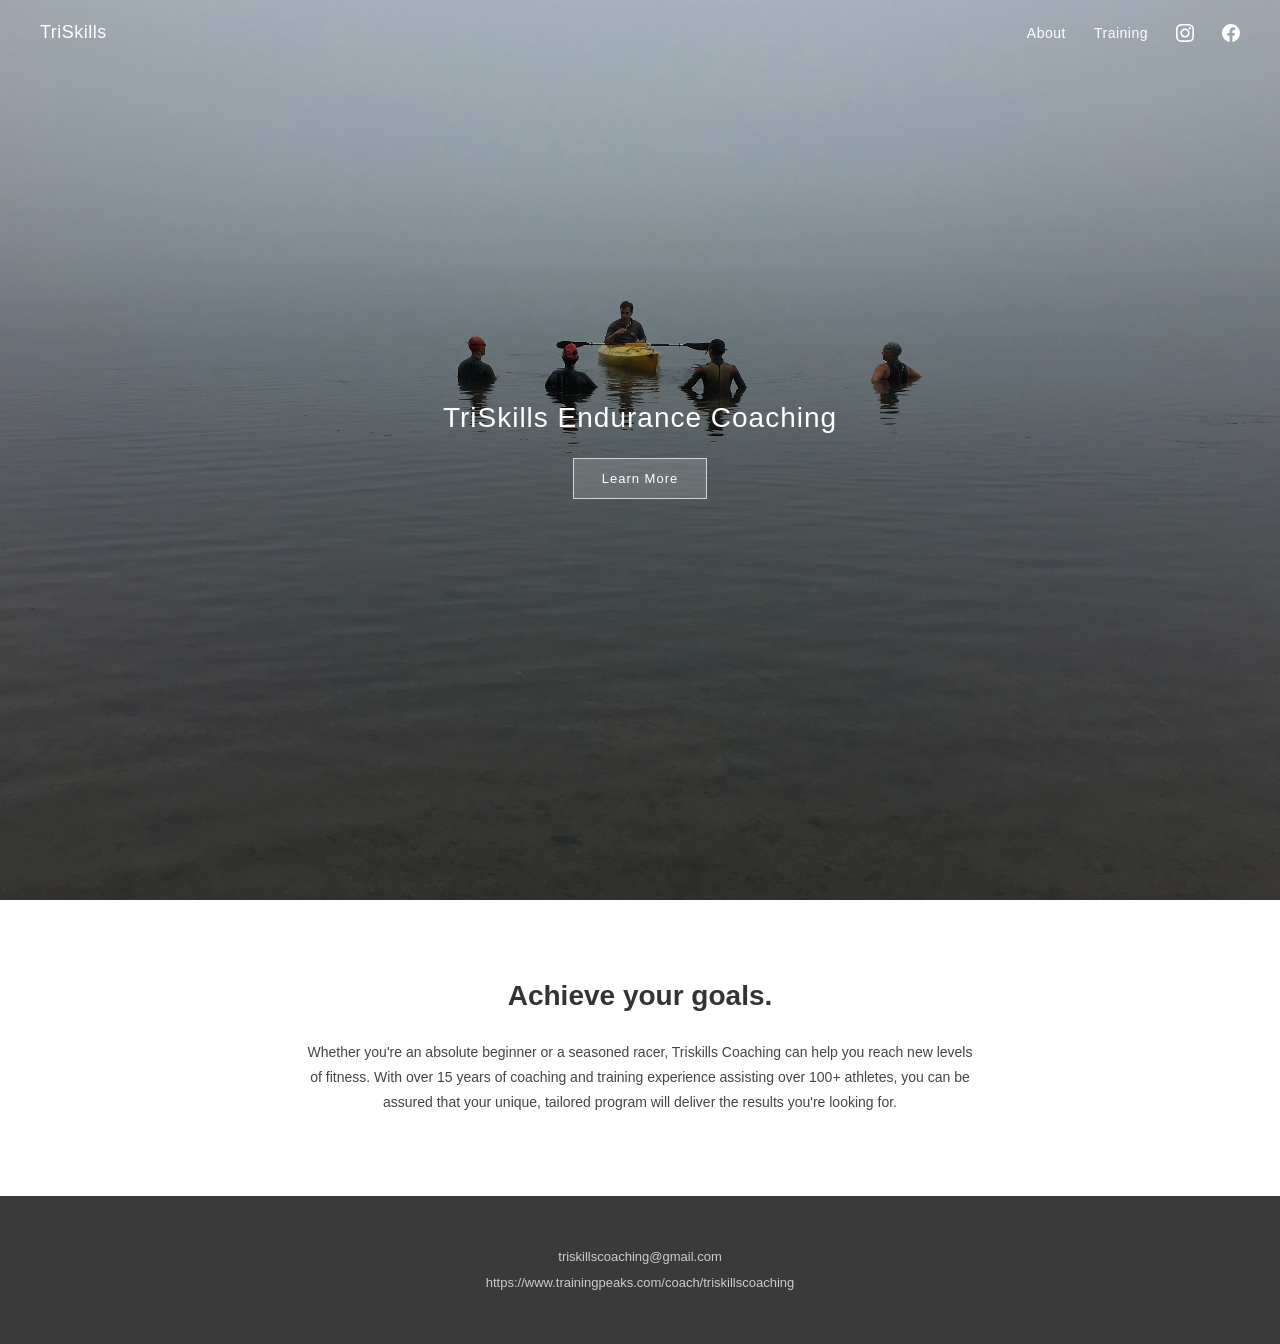
<file: index.html>
﻿<!DOCTYPE html>
<html lang="en">
<head>
  <meta charset="utf-8">
  <meta name="viewport" content="width=device-width, initial-scale=1">
  <title>TriSkills</title>
  <link rel="stylesheet" href="style.css">
</head>
<body>

  <nav>
    <a href="index.html" class="nav-logo">TriSkills</a>
    <div class="nav-right">
      <div class="nav-dropdown"><a href="about.html">About</a><div class="dropdown-menu"><a href="about.html">Who We Are</a><a href="method.html">Method</a></div></div>
      <a href="training.html">Training</a>
      <a href="https://www.instagram.com/triskillscoaching/" target="_blank" class="nav-icon" aria-label="Instagram">
        <svg viewBox="0 0 24 24" xmlns="http://www.w3.org/2000/svg"><path d="M12 2.163c3.204 0 3.584.012 4.85.07 3.252.148 4.771 1.691 4.919 4.919.058 1.265.069 1.645.069 4.849 0 3.205-.012 3.584-.069 4.849-.149 3.225-1.664 4.771-4.919 4.919-1.266.058-1.644.07-4.85.07-3.204 0-3.584-.012-4.849-.07-3.26-.149-4.771-1.699-4.919-4.92-.058-1.265-.07-1.644-.07-4.849 0-3.204.013-3.583.07-4.849.149-3.227 1.664-4.771 4.919-4.919 1.266-.057 1.645-.069 4.849-.069zm0-2.163c-3.259 0-3.667.014-4.947.072-4.358.2-6.78 2.618-6.98 6.98-.059 1.281-.073 1.689-.073 4.948 0 3.259.014 3.668.072 4.948.2 4.358 2.618 6.78 6.98 6.98 1.281.058 1.689.072 4.948.072 3.259 0 3.668-.014 4.948-.072 4.354-.2 6.782-2.618 6.979-6.98.059-1.28.073-1.689.073-4.948 0-3.259-.014-3.667-.072-4.947-.196-4.354-2.617-6.78-6.979-6.98-1.281-.059-1.69-.073-4.949-.073zm0 5.838c-3.403 0-6.162 2.759-6.162 6.162s2.759 6.163 6.162 6.163 6.162-2.759 6.162-6.163c0-3.403-2.759-6.162-6.162-6.162zm0 10.162c-2.209 0-4-1.79-4-4 0-2.209 1.791-4 4-4s4 1.791 4 4c0 2.21-1.791 4-4 4zm6.406-11.845c-.796 0-1.441.645-1.441 1.44s.645 1.44 1.441 1.44c.795 0 1.439-.645 1.439-1.44s-.644-1.44-1.439-1.44z"/></svg>
      </a>
      <a href="https://www.facebook.com" target="_blank" class="nav-icon" aria-label="Facebook">
        <svg viewBox="0 0 24 24" xmlns="http://www.w3.org/2000/svg"><path d="M24 12.073c0-6.627-5.373-12-12-12s-12 5.373-12 12c0 5.99 4.388 10.954 10.125 11.854v-8.385H7.078v-3.47h3.047V9.43c0-3.007 1.792-4.669 4.533-4.669 1.312 0 2.686.235 2.686.235v2.953H15.83c-1.491 0-1.956.925-1.956 1.874v2.25h3.328l-.532 3.47h-2.796v8.385C19.612 23.027 24 18.062 24 12.073z"/></svg>
      </a>
    </div>
  </nav>

  <div class="hero hero-home">
    <div class="hero-overlay"></div>
    <div class="hero-content">
      <h1>TriSkills Endurance Coaching</h1>
      <a href="about.html" class="btn">Learn More</a>
    </div>
  </div>

  <div class="section">
    <h2>Achieve your goals.</h2>
    <p>Whether you're an absolute beginner or a seasoned racer, Triskills Coaching can help you reach new levels of fitness. With over 15 years of coaching and training experience assisting over 100+ athletes, you can be assured that your unique, tailored program will deliver the results you're looking for.</p>
  </div>

  <footer>
    <a href="mailto:triskillscoaching@gmail.com">triskillscoaching@gmail.com</a>
    <a href="https://www.trainingpeaks.com/coach/triskillscoaching" target="_blank">https://www.trainingpeaks.com/coach/triskillscoaching</a>
  </footer>

</body>
</html>
</file>
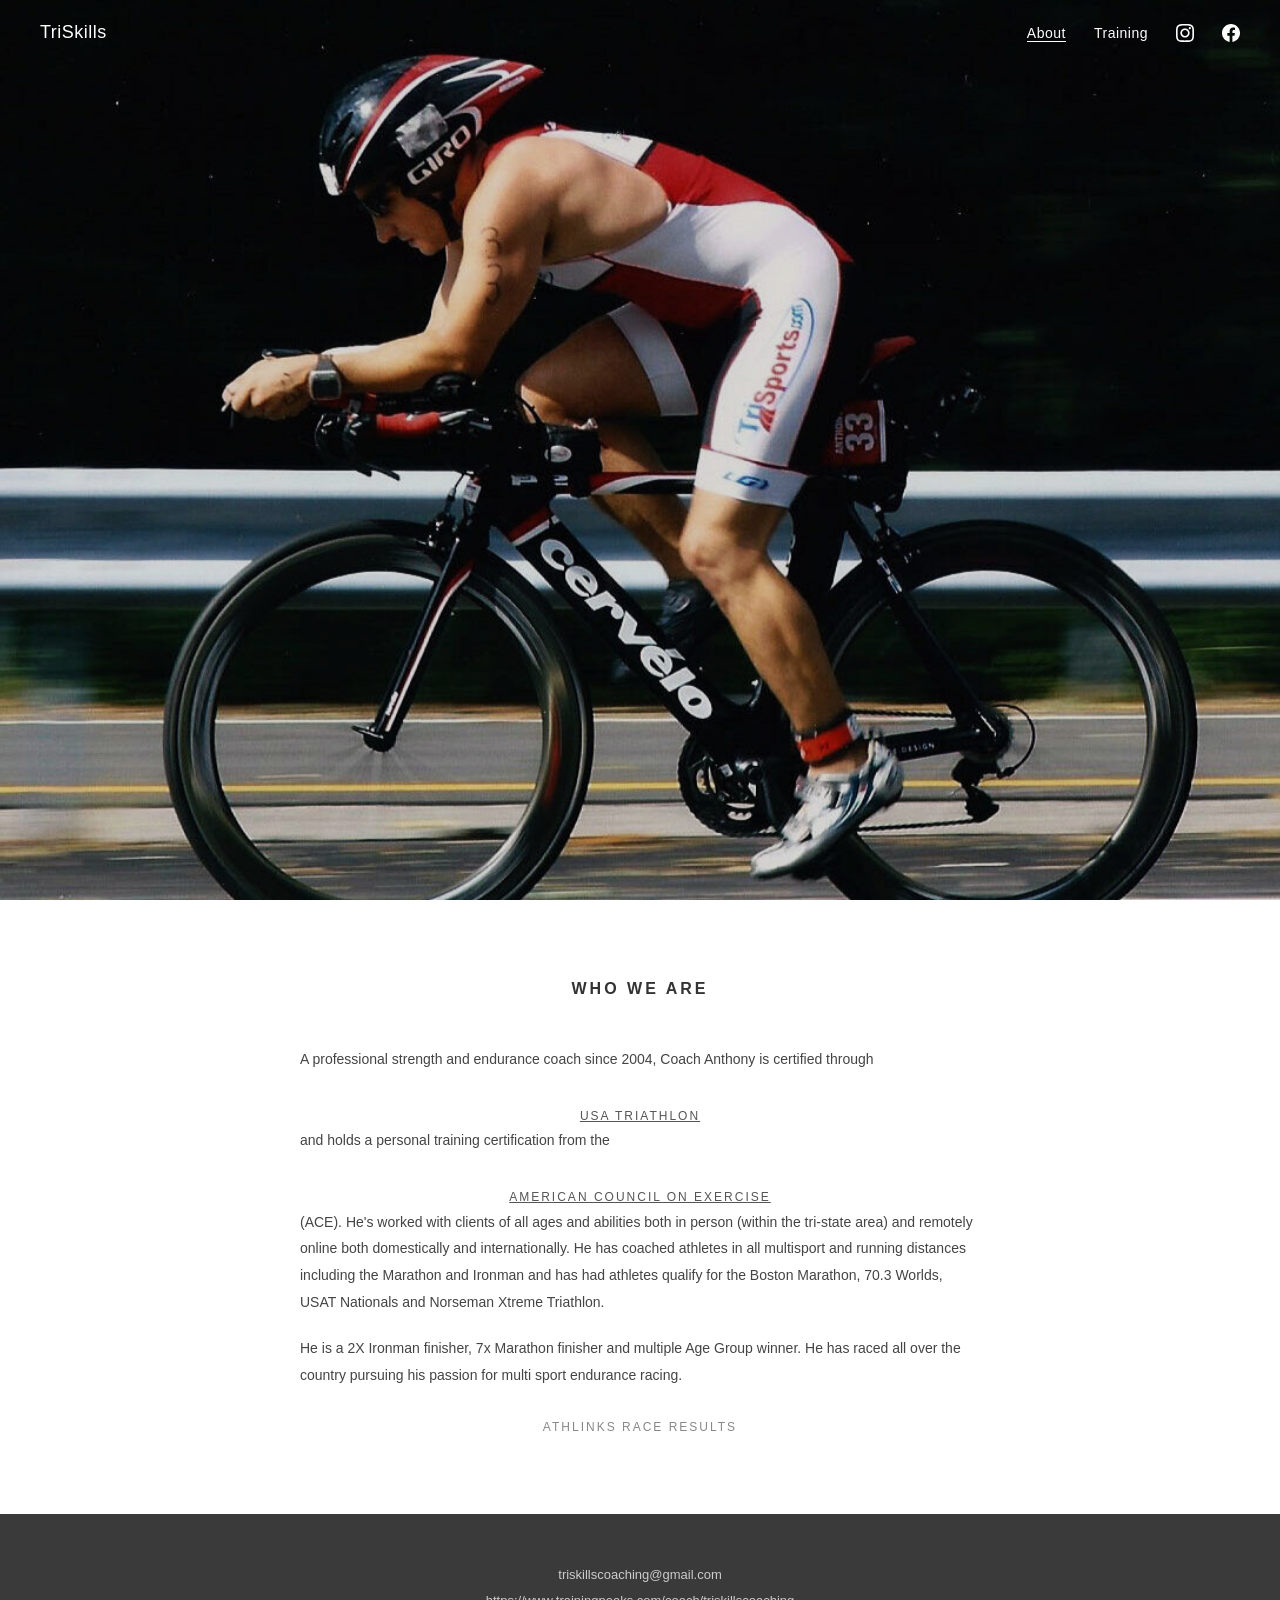
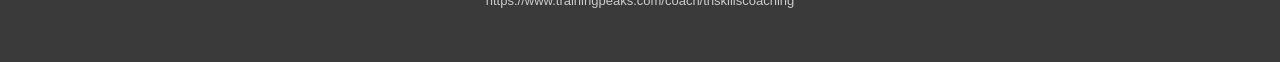
<file: about.html>
﻿<!DOCTYPE html>
<html lang="en">
<head>
  <meta charset="utf-8">
  <meta name="viewport" content="width=device-width, initial-scale=1">
  <title>TriSkills â€” About</title>
  <link rel="stylesheet" href="style.css">
</head>
<body>

  <nav>
    <a href="index.html" class="nav-logo">TriSkills</a>
    <div class="nav-right">
      <div class="nav-dropdown"><a href="about.html" class="active">About</a><div class="dropdown-menu"><a href="about.html">Who We Are</a><a href="method.html">Method</a></div></div>
      <a href="training.html">Training</a>
      <a href="https://www.instagram.com" target="_blank" class="nav-icon" aria-label="Instagram">
        <svg viewBox="0 0 24 24" xmlns="http://www.w3.org/2000/svg"><path d="M12 2.163c3.204 0 3.584.012 4.85.07 3.252.148 4.771 1.691 4.919 4.919.058 1.265.069 1.645.069 4.849 0 3.205-.012 3.584-.069 4.849-.149 3.225-1.664 4.771-4.919 4.919-1.266.058-1.644.07-4.85.07-3.204 0-3.584-.012-4.849-.07-3.26-.149-4.771-1.699-4.919-4.92-.058-1.265-.07-1.644-.07-4.849 0-3.204.013-3.583.07-4.849.149-3.227 1.664-4.771 4.919-4.919 1.266-.057 1.645-.069 4.849-.069zm0-2.163c-3.259 0-3.667.014-4.947.072-4.358.2-6.78 2.618-6.98 6.98-.059 1.281-.073 1.689-.073 4.948 0 3.259.014 3.668.072 4.948.2 4.358 2.618 6.78 6.98 6.98 1.281.058 1.689.072 4.948.072 3.259 0 3.668-.014 4.948-.072 4.354-.2 6.782-2.618 6.979-6.98.059-1.28.073-1.689.073-4.948 0-3.259-.014-3.667-.072-4.947-.196-4.354-2.617-6.78-6.979-6.98-1.281-.059-1.69-.073-4.949-.073zm0 5.838c-3.403 0-6.162 2.759-6.162 6.162s2.759 6.163 6.162 6.163 6.162-2.759 6.162-6.163c0-3.403-2.759-6.162-6.162-6.162zm0 10.162c-2.209 0-4-1.79-4-4 0-2.209 1.791-4 4-4s4 1.791 4 4c0 2.21-1.791 4-4 4zm6.406-11.845c-.796 0-1.441.645-1.441 1.44s.645 1.44 1.441 1.44c.795 0 1.439-.645 1.439-1.44s-.644-1.44-1.439-1.44z"/></svg>
      </a>
      <a href="https://www.facebook.com" target="_blank" class="nav-icon" aria-label="Facebook">
        <svg viewBox="0 0 24 24" xmlns="http://www.w3.org/2000/svg"><path d="M24 12.073c0-6.627-5.373-12-12-12s-12 5.373-12 12c0 5.99 4.388 10.954 10.125 11.854v-8.385H7.078v-3.47h3.047V9.43c0-3.007 1.792-4.669 4.533-4.669 1.312 0 2.686.235 2.686.235v2.953H15.83c-1.491 0-1.956.925-1.956 1.874v2.25h3.328l-.532 3.47h-2.796v8.385C19.612 23.027 24 18.062 24 12.073z"/></svg>
      </a>
    </div>
  </nav>

  <div class="hero hero-about">
    <div class="hero-overlay"></div>
  </div>

  <div class="about-section">
    <h2>Who We Are</h2>
    <p>A professional strength and endurance coach since 2004, Coach Anthony is certified through <a href="https://www.usatriathlon.org" target="_blank" style="color:#555;text-decoration:underline;">USA Triathlon</a> and holds a personal training certification from the <a href="https://www.acefitness.org" target="_blank" style="color:#555;text-decoration:underline;">American Council on Exercise</a> (ACE). He's worked with clients of all ages and abilities both in person (within the tri-state area) and remotely online both domestically and internationally. He has coached athletes in all multisport and running distances including the Marathon and Ironman and has had athletes qualify for the Boston Marathon, 70.3 Worlds, USAT Nationals and Norseman Xtreme Triathlon.</p>
    <p>He is a 2X Ironman finisher, 7x Marathon finisher and multiple Age Group winner. He has raced all over the country pursuing his passion for multi sport endurance racing.</p>
    <a href="https://www.athlinks.com" target="_blank">Athlinks Race Results</a>
  </div>

  <footer>
    <a href="mailto:triskillscoaching@gmail.com">triskillscoaching@gmail.com</a>
    <a href="https://www.trainingpeaks.com/coach/triskillscoaching" target="_blank">https://www.trainingpeaks.com/coach/triskillscoaching</a>
  </footer>

</body>
</html>
</file>
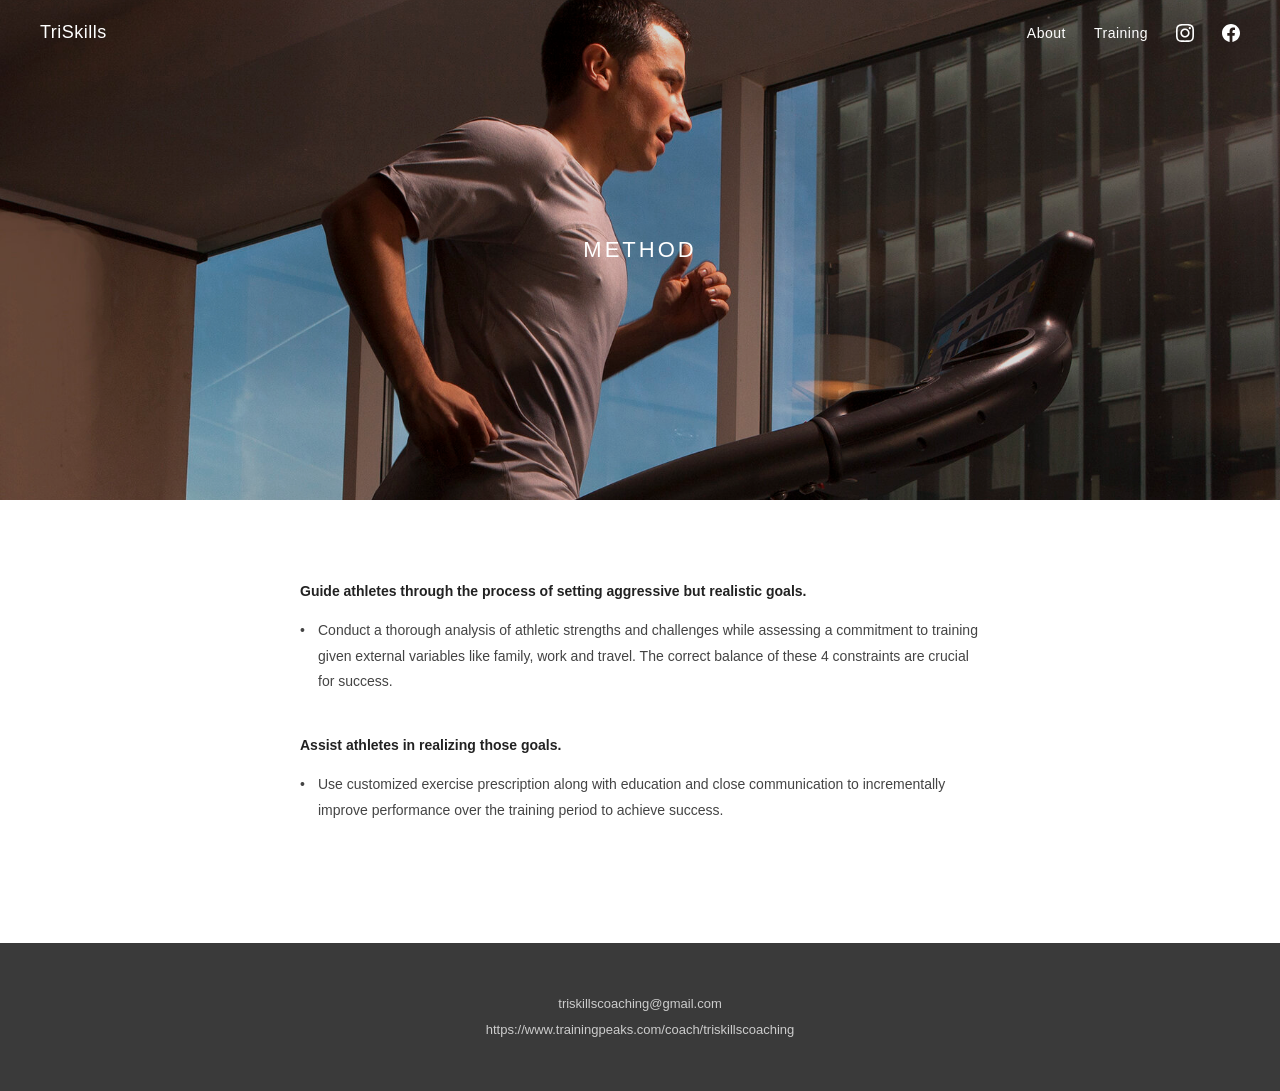
<file: method.html>
﻿<!DOCTYPE html>
<html lang="en">
<head>
  <meta charset="utf-8">
  <meta name="viewport" content="width=device-width, initial-scale=1">
  <title>TriSkills â€” Method</title>
  <link rel="stylesheet" href="style.css">
</head>
<body>

  <nav>
    <a href="index.html" class="nav-logo">TriSkills</a>
    <div class="nav-right">
      <div class="nav-dropdown"><a href="about.html">About</a><div class="dropdown-menu"><a href="about.html">Who We Are</a><a href="method.html">Method</a></div></div>
      <a href="training.html">Training</a>
      <a href="https://www.instagram.com" target="_blank" class="nav-icon" aria-label="Instagram">
        <svg viewBox="0 0 24 24" xmlns="http://www.w3.org/2000/svg"><path d="M12 2.163c3.204 0 3.584.012 4.85.07 3.252.148 4.771 1.691 4.919 4.919.058 1.265.069 1.645.069 4.849 0 3.205-.012 3.584-.069 4.849-.149 3.225-1.664 4.771-4.919 4.919-1.266.058-1.644.07-4.85.07-3.204 0-3.584-.012-4.849-.07-3.26-.149-4.771-1.699-4.919-4.92-.058-1.265-.07-1.644-.07-4.849 0-3.204.013-3.583.07-4.849.149-3.227 1.664-4.771 4.919-4.919 1.266-.057 1.645-.069 4.849-.069zm0-2.163c-3.259 0-3.667.014-4.947.072-4.358.2-6.78 2.618-6.98 6.98-.059 1.281-.073 1.689-.073 4.948 0 3.259.014 3.668.072 4.948.2 4.358 2.618 6.78 6.98 6.98 1.281.058 1.689.072 4.948.072 3.259 0 3.668-.014 4.948-.072 4.354-.2 6.782-2.618 6.979-6.98.059-1.28.073-1.689.073-4.948 0-3.259-.014-3.667-.072-4.947-.196-4.354-2.617-6.78-6.979-6.98-1.281-.059-1.69-.073-4.949-.073zm0 5.838c-3.403 0-6.162 2.759-6.162 6.162s2.759 6.163 6.162 6.163 6.162-2.759 6.162-6.163c0-3.403-2.759-6.162-6.162-6.162zm0 10.162c-2.209 0-4-1.79-4-4 0-2.209 1.791-4 4-4s4 1.791 4 4c0 2.21-1.791 4-4 4zm6.406-11.845c-.796 0-1.441.645-1.441 1.44s.645 1.44 1.441 1.44c.795 0 1.439-.645 1.439-1.44s-.644-1.44-1.439-1.44z"/></svg>
      </a>
      <a href="https://www.facebook.com" target="_blank" class="nav-icon" aria-label="Facebook">
        <svg viewBox="0 0 24 24" xmlns="http://www.w3.org/2000/svg"><path d="M24 12.073c0-6.627-5.373-12-12-12s-12 5.373-12 12c0 5.99 4.388 10.954 10.125 11.854v-8.385H7.078v-3.47h3.047V9.43c0-3.007 1.792-4.669 4.533-4.669 1.312 0 2.686.235 2.686.235v2.953H15.83c-1.491 0-1.956.925-1.956 1.874v2.25h3.328l-.532 3.47h-2.796v8.385C19.612 23.027 24 18.062 24 12.073z"/></svg>
      </a>
    </div>
  </nav>

  <div class="hero hero-method">
    <div class="hero-overlay"></div>
    <div class="hero-content">
      <span class="page-title">Method</span>
    </div>
  </div>

  <div class="method-section">
    <div class="method-block">
      <p class="method-heading">Guide athletes through the process of setting aggressive but realistic goals.</p>
      <ul>
        <li>Conduct a thorough analysis of athletic strengths and challenges while assessing a commitment to training given external variables like family, work and travel. The correct balance of these 4 constraints are crucial for success.</li>
      </ul>
    </div>
    <div class="method-block">
      <p class="method-heading">Assist athletes in realizing those goals.</p>
      <ul>
        <li>Use customized exercise prescription along with education and close communication to incrementally improve performance over the training period to achieve success.</li>
      </ul>
    </div>
  </div>

  <footer>
    <a href="mailto:triskillscoaching@gmail.com">triskillscoaching@gmail.com</a>
    <a href="https://www.trainingpeaks.com/coach/triskillscoaching" target="_blank">https://www.trainingpeaks.com/coach/triskillscoaching</a>
  </footer>

</body>
</html>
</file>
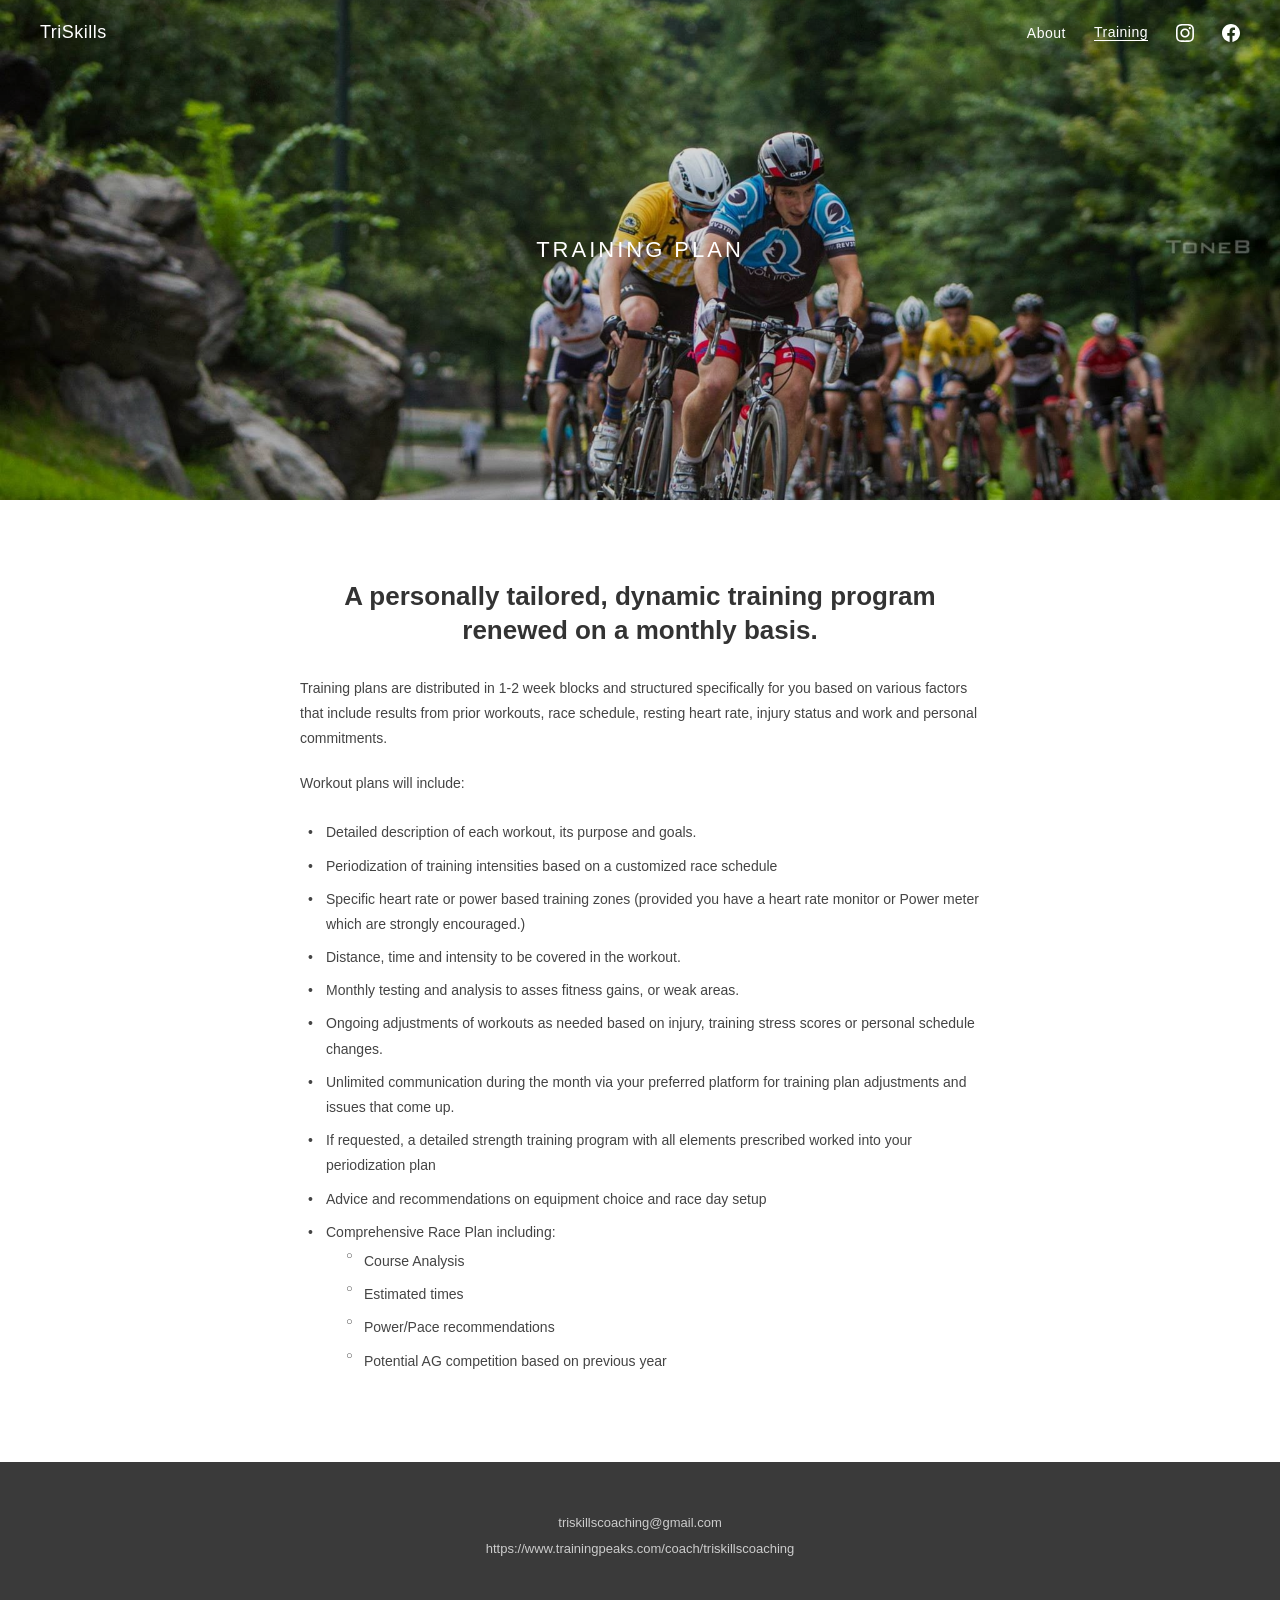
<file: training.html>
﻿<!DOCTYPE html>
<html lang="en">
<head>
  <meta charset="utf-8">
  <meta name="viewport" content="width=device-width, initial-scale=1">
  <title>TriSkills â€” Training</title>
  <link rel="stylesheet" href="style.css">
</head>
<body>

  <nav>
    <a href="index.html" class="nav-logo">TriSkills</a>
    <div class="nav-right">
      <div class="nav-dropdown"><a href="about.html">About</a><div class="dropdown-menu"><a href="about.html">Who We Are</a><a href="method.html">Method</a></div></div>
      <a href="training.html" class="active">Training</a>
      <a href="https://www.instagram.com" target="_blank" class="nav-icon" aria-label="Instagram">
        <svg viewBox="0 0 24 24" xmlns="http://www.w3.org/2000/svg"><path d="M12 2.163c3.204 0 3.584.012 4.85.07 3.252.148 4.771 1.691 4.919 4.919.058 1.265.069 1.645.069 4.849 0 3.205-.012 3.584-.069 4.849-.149 3.225-1.664 4.771-4.919 4.919-1.266.058-1.644.07-4.85.07-3.204 0-3.584-.012-4.849-.07-3.26-.149-4.771-1.699-4.919-4.92-.058-1.265-.07-1.644-.07-4.849 0-3.204.013-3.583.07-4.849.149-3.227 1.664-4.771 4.919-4.919 1.266-.057 1.645-.069 4.849-.069zm0-2.163c-3.259 0-3.667.014-4.947.072-4.358.2-6.78 2.618-6.98 6.98-.059 1.281-.073 1.689-.073 4.948 0 3.259.014 3.668.072 4.948.2 4.358 2.618 6.78 6.98 6.98 1.281.058 1.689.072 4.948.072 3.259 0 3.668-.014 4.948-.072 4.354-.2 6.782-2.618 6.979-6.98.059-1.28.073-1.689.073-4.948 0-3.259-.014-3.667-.072-4.947-.196-4.354-2.617-6.78-6.979-6.98-1.281-.059-1.69-.073-4.949-.073zm0 5.838c-3.403 0-6.162 2.759-6.162 6.162s2.759 6.163 6.162 6.163 6.162-2.759 6.162-6.163c0-3.403-2.759-6.162-6.162-6.162zm0 10.162c-2.209 0-4-1.79-4-4 0-2.209 1.791-4 4-4s4 1.791 4 4c0 2.21-1.791 4-4 4zm6.406-11.845c-.796 0-1.441.645-1.441 1.44s.645 1.44 1.441 1.44c.795 0 1.439-.645 1.439-1.44s-.644-1.44-1.439-1.44z"/></svg>
      </a>
      <a href="https://www.facebook.com" target="_blank" class="nav-icon" aria-label="Facebook">
        <svg viewBox="0 0 24 24" xmlns="http://www.w3.org/2000/svg"><path d="M24 12.073c0-6.627-5.373-12-12-12s-12 5.373-12 12c0 5.99 4.388 10.954 10.125 11.854v-8.385H7.078v-3.47h3.047V9.43c0-3.007 1.792-4.669 4.533-4.669 1.312 0 2.686.235 2.686.235v2.953H15.83c-1.491 0-1.956.925-1.956 1.874v2.25h3.328l-.532 3.47h-2.796v8.385C19.612 23.027 24 18.062 24 12.073z"/></svg>
      </a>
    </div>
  </nav>

  <div class="hero hero-training">
    <div class="hero-overlay"></div>
    <div class="hero-content">
      <span class="page-title">Training Plan</span>
    </div>
  </div>

  <div class="training-section">
    <h2>A personally tailored, dynamic training program renewed on a monthly basis.</h2>
    <p>Training plans are distributed in 1-2 week blocks and structured specifically for you based on various factors that include results from prior workouts, race schedule, resting heart rate, injury status and work and personal commitments.</p>
    <p>Workout plans will include:</p>
    <ul>
      <li>Detailed description of each workout, its purpose and goals.</li>
      <li>Periodization of training intensities based on a customized race schedule</li>
      <li>Specific heart rate or power based training zones (provided you have a heart rate monitor or Power meter which are strongly encouraged.)</li>
      <li>Distance, time and intensity to be covered in the workout.</li>
      <li>Monthly testing and analysis to asses fitness gains, or weak areas.</li>
      <li>Ongoing adjustments of workouts as needed based on injury, training stress scores or personal schedule changes.</li>
      <li>Unlimited communication during the month via your preferred platform for training plan adjustments and issues that come up.</li>
      <li>If requested, a detailed strength training program with all elements prescribed worked into your periodization plan</li>
      <li>Advice and recommendations on equipment choice and race day setup</li>
      <li>Comprehensive Race Plan including:
        <ul>
          <li>Course Analysis</li>
          <li>Estimated times</li>
          <li>Power/Pace recommendations</li>
          <li>Potential AG competition based on previous year</li>
        </ul>
      </li>
    </ul>
  </div>

  <footer>
    <a href="mailto:triskillscoaching@gmail.com">triskillscoaching@gmail.com</a>
    <a href="https://www.trainingpeaks.com/coach/triskillscoaching" target="_blank">https://www.trainingpeaks.com/coach/triskillscoaching</a>
  </footer>

</body>
</html>
</file>
<file: style.css>
* {
  margin: 0;
  padding: 0;
  box-sizing: border-box;
}

body {
  font-family: 'Helvetica Neue', Arial, sans-serif;
  color: #333;
  background: #fff;
}

/* NAV */
nav {
  display: flex;
  justify-content: space-between;
  align-items: center;
  padding: 22px 40px;
  position: absolute;
  top: 0;
  left: 0;
  right: 0;
  z-index: 10;
}

.nav-logo {
  color: #fff;
  font-size: 18px;
  font-weight: 400;
  letter-spacing: 0.5px;
  text-decoration: none;
}

.nav-right {
  display: flex;
  align-items: center;
  gap: 28px;
}

.nav-right a {
  color: #fff;
  text-decoration: none;
  font-size: 14px;
  font-weight: 400;
  letter-spacing: 0.5px;
}

.nav-right a:hover {
  opacity: 0.8;
}

.nav-right a.active {
  border-bottom: 1px solid #fff;
}

.nav-icon svg {
  width: 18px;
  height: 18px;
  fill: #fff;
  display: block;
}

/* DROPDOWN */
.nav-dropdown {
  position: relative;
}

.nav-dropdown:hover .dropdown-menu {
  display: block;
}

.dropdown-menu {
  display: none;
  position: absolute;
  top: 100%;
  right: 0;
  background: #222;
  min-width: 140px;
  padding: 8px 0;
  z-index: 100;
}

.dropdown-menu a {
  display: block;
  padding: 10px 20px;
  font-size: 13px;
  color: #fff;
  text-decoration: none;
  white-space: nowrap;
}

.dropdown-menu a:hover {
  background: #333;
}

/* HERO */
.hero {
  position: relative;
  width: 100%;
  height: 100vh;
  min-height: 500px;
  background-color: #4a5568;
  background-size: cover;
  background-position: center;
  display: flex;
  align-items: center;
  justify-content: center;
  flex-direction: column;
  text-align: center;
}

.hero-home {
  background-image: url('images/hero-home.jpg');
}

.hero-about {
  background-image: url('images/hero-about.jpg');
  align-items: flex-start;
  justify-content: flex-end;
  padding-bottom: 0;
}

.hero-training {
  background-image: url('images/hero-training.jpg');
  height: 55vh;
}

.hero-method {
  background-image: url('images/hero-method.jpg');
  background-position: 50% 15%;
  height: 55vh;
}

.hero-overlay {
  position: absolute;
  inset: 0;
  background: rgba(0,0,0,0.15);
}

.hero-content {
  position: relative;
  z-index: 1;
  color: #fff;
}

.hero-content h1 {
  font-size: 28px;
  font-weight: 400;
  letter-spacing: 1px;
  margin-bottom: 24px;
}

.hero-content .page-title {
  font-size: 22px;
  font-weight: 300;
  letter-spacing: 3px;
  text-transform: uppercase;
}

.btn {
  display: inline-block;
  padding: 12px 28px;
  border: 1px solid rgba(255,255,255,0.7);
  background: rgba(255,255,255,0.15);
  color: #fff;
  text-decoration: none;
  font-size: 13px;
  letter-spacing: 1px;
  transition: background 0.2s;
}

.btn:hover {
  background: rgba(255,255,255,0.25);
}

/* SECTIONS */
.section {
  padding: 80px 40px;
  max-width: 760px;
  margin: 0 auto;
  text-align: center;
}

.section h2 {
  font-size: 28px;
  font-weight: 700;
  margin-bottom: 28px;
}

.section p {
  font-size: 14px;
  line-height: 1.8;
  color: #444;
}

/* ABOUT SECTION */
.about-section {
  padding: 80px 40px;
  max-width: 760px;
  margin: 0 auto;
}

.about-section h2 {
  text-align: center;
  font-size: 16px;
  font-weight: 700;
  letter-spacing: 3px;
  text-transform: uppercase;
  margin-bottom: 48px;
}

.about-section p {
  font-size: 14px;
  line-height: 1.9;
  color: #444;
  margin-bottom: 20px;
}

.about-section a {
  display: block;
  text-align: center;
  margin-top: 32px;
  font-size: 12px;
  letter-spacing: 2px;
  color: #888;
  text-decoration: none;
  text-transform: uppercase;
}

.about-section a:hover {
  color: #333;
}

/* TRAINING SECTION */
.training-section {
  padding: 80px 40px;
  max-width: 760px;
  margin: 0 auto;
}

.training-section h2 {
  font-size: 26px;
  font-weight: 700;
  text-align: center;
  margin-bottom: 28px;
  line-height: 1.3;
}

.training-section p {
  font-size: 14px;
  line-height: 1.8;
  color: #444;
  margin-bottom: 20px;
}

.training-section ul {
  list-style: none;
  padding: 0;
  margin: 0 0 0 8px;
}

.training-section ul li {
  font-size: 14px;
  line-height: 1.8;
  color: #444;
  padding: 4px 0 4px 18px;
  position: relative;
}

.training-section ul li::before {
  content: '•';
  position: absolute;
  left: 0;
  color: #444;
}

.training-section ul ul {
  margin-left: 20px;
}

.training-section ul ul li::before {
  content: '○';
  font-size: 11px;
  top: 1px;
}

/* METHOD SECTION */
.method-section {
  padding: 80px 40px;
  max-width: 760px;
  margin: 0 auto;
}

.method-section .method-block {
  margin-bottom: 36px;
}

.method-section .method-heading {
  font-size: 14px;
  font-weight: 700;
  line-height: 1.6;
  margin-bottom: 12px;
  color: #222;
}

.method-section ul {
  list-style: none;
  padding: 0;
}

.method-section ul li {
  font-size: 14px;
  line-height: 1.8;
  color: #444;
  padding: 4px 0 4px 18px;
  position: relative;
}

.method-section ul li::before {
  content: '•';
  position: absolute;
  left: 0;
}

/* FOOTER */
footer {
  background: #3a3a3a;
  padding: 48px 40px;
  text-align: center;
}

footer p, footer a {
  color: #ccc;
  font-size: 13px;
  line-height: 2;
  text-decoration: none;
  display: block;
}

footer a:hover {
  color: #fff;
}
</file>
